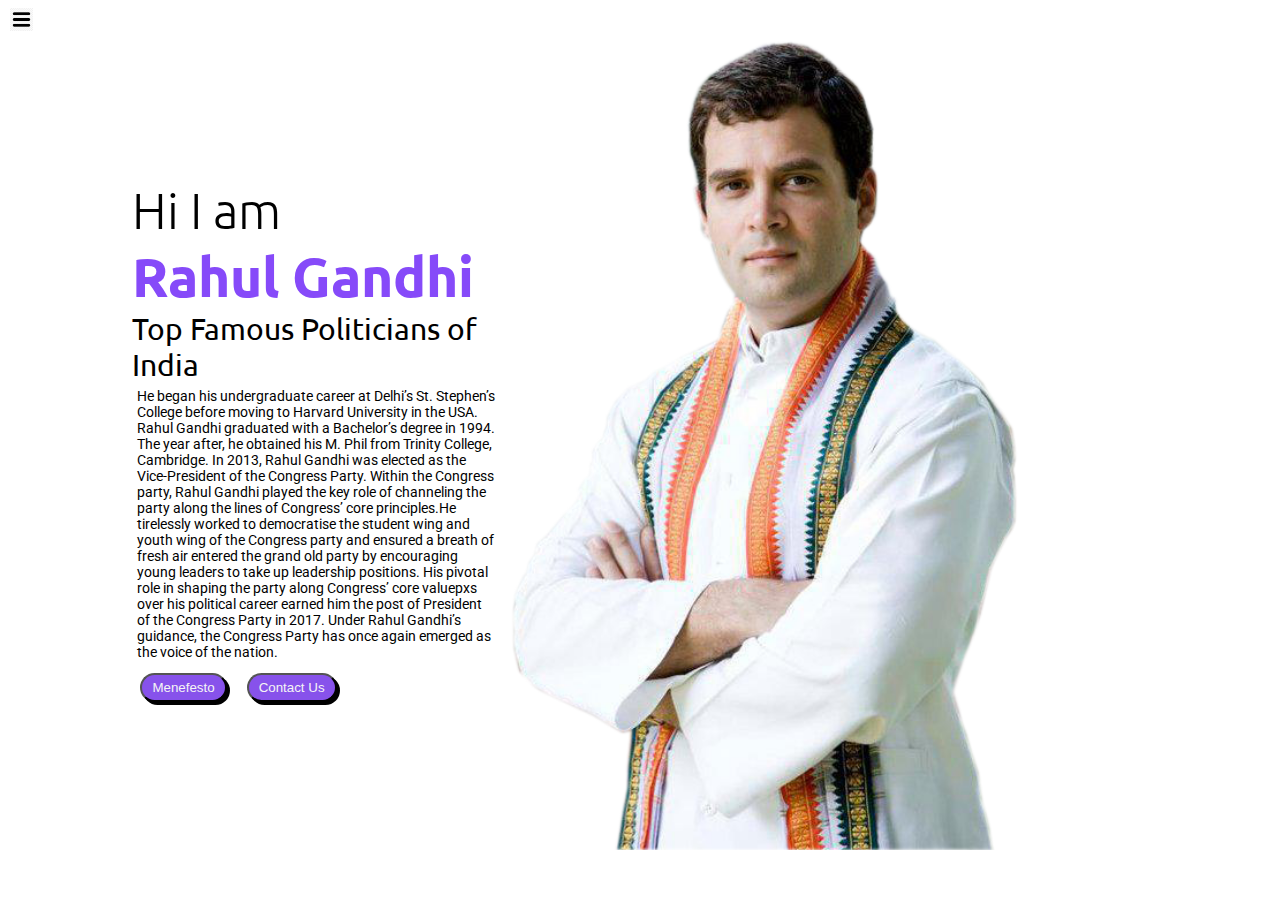
<file: index.html>
<!DOCTYPE html>
<html lang="en">

<head>
    <meta charset="UTF-8">
    <meta name="viewport" content="width=device-width, initial-scale=1.0">
    <title>Page For Org</title>
    <link rel="stylesheet"
        href="https://fonts.googleapis.com/css2?family=Material+Symbols+Outlined:opsz,wght,FILL,GRAD@20..48,100..700,0..1,-50..200" />
    <link rel="stylesheet" href="style.css">
</head>

<body>


    <div class="section">

        <div class="sidebar sidebargo">
            <div class="profile">
                <span>Profile RaGa</span>
            </div>

            <nav>
                <ul>
                    <li><a href="index.html">Home</a></li>
                    <li><a href="intro.html">My Intro</a></li>
                    <li><a href="service.html">Service</a></li>
                    <li><a href="menefesto.html">My Menefesto</a></li>
                    <li><a href="blog.html">Blogs</a></li>
                </ul>
            </nav>
        </div>
        <div class="main">
            <div class="hamburger">
                <img src="/files/navbar.png" alt="" class="ham" width="23px">
                <img src="/files/cross-23-16.png" alt="" class="cross" width="23px">
            </div>
            <div class="info">
                <div class="text">
                    <div class="hi">Hi I am</div>
                    <div class="name">Rahul Gandhi</div>
                    <div class="post">Top Famous Politicians of India</div>
                    <div class="about"> He began his undergraduate career at Delhi’s St. Stephen’s College before moving
                        to Harvard
                        University in the USA.
                        Rahul Gandhi graduated with a Bachelor’s degree in 1994. The year after, he obtained his M. Phil
                        from Trinity College, Cambridge. In 2013, Rahul Gandhi was elected as the Vice-President of the
                        Congress Party. Within the Congress party, Rahul Gandhi played the key role of channeling the
                        party along the lines of Congress’ core principles.He tirelessly worked to democratise the
                        student wing and youth wing of the Congress party and ensured a breath of fresh air entered the
                        grand old party by encouraging young leaders to take up leadership positions. His pivotal role
                        in shaping the party along Congress’ core valuepxs over his political career earned him the post
                        of President of the Congress Party in 2017. Under Rahul Gandhi’s guidance, the Congress Party
                        has once again emerged as the voice of the nation.
                    </div>
                    <div class="btn">
                        <a href="menefesto.html" target="_self"> <button>Menefesto</button></a>
                        <a href="contactus.html" target="_top"> <button>Contact Us</button></a>
                    </div>
                </div>
                <div class="pic">
                    <img src="/files/Daco_1173177.png" alt="">
                </div>
            </div>
        </div>
    </div>
</body>
<script src="org.js"></script>

</html>
</file>
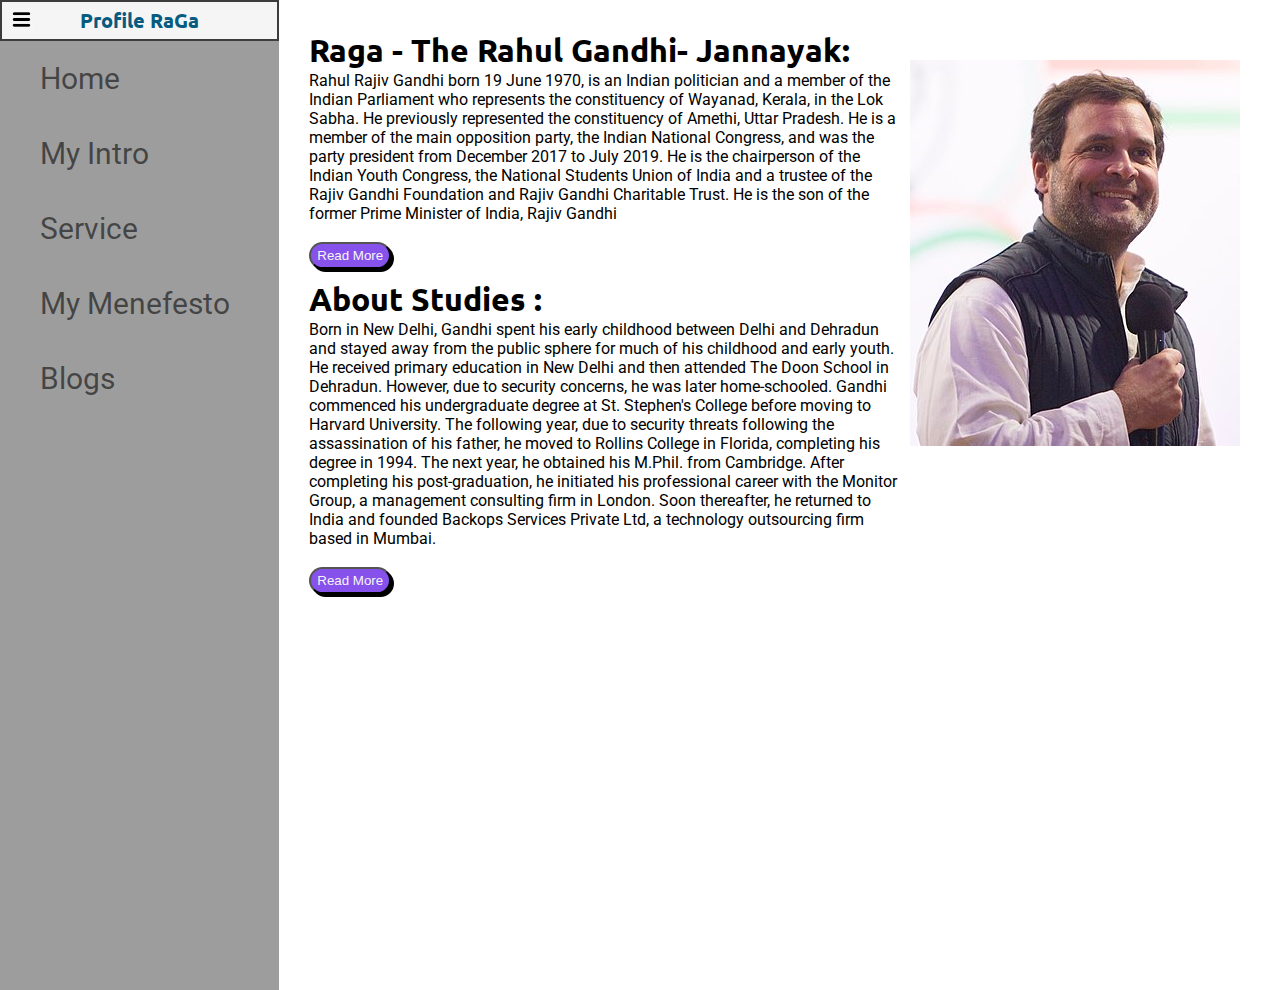
<file: blog.html>
<!DOCTYPE html>
<html lang="en">

<head>
    <meta charset="UTF-8">
    <meta name="viewport" content="width=device-width, initial-scale=1.0">
    <title>Page For Org</title>
    <link rel="stylesheet"
        href="https://fonts.googleapis.com/css2?family=Material+Symbols+Outlined:opsz,wght,FILL,GRAD@20..48,100..700,0..1,-50..200" />
    <link rel="stylesheet" href="style.css">
    <!-- <link rel="stylesheet" href="contactform.css"> -->
</head>

<body>


    <div class="section">

        <div class="sidebar">
            <div class="profile">
                <span>Profile RaGa</span>
            </div>
            <nav>
                <ul>
                    <li><a href="index.html">Home</a></li>
                    <li><a href="intro.html">My Intro</a></li>
                    <li><a href="service.html">Service</a></li>
                    <li><a href="menefesto.html">My Menefesto</a></li>
                    <li><a href="blog.html">Blogs</a></li>
                    <link rel="stylesheet" href="blog.css">
                </ul>
            </nav>
        </div>
        <div class="main">
            <div class="hamburger">
                <img src="/files/navbar.png" alt="" class="ham" width="23px">
                <img src="/files/cross-23-16.png" alt="" class="cross" width="23px">
            </div>
            <div class="container">
                <div class="small">
                    <h1>Raga - The Rahul Gandhi- Jannayak:</h1>
                    <p>Rahul Rajiv Gandhi born 19 June 1970, is an Indian politician and a member of the Indian
                        Parliament who represents the constituency of Wayanad, Kerala, in the Lok Sabha. He previously
                        represented the constituency of Amethi, Uttar Pradesh. He is a member of the main opposition
                        party, the Indian National Congress, and was the party president from December 2017 to July
                        2019. He is the chairperson of the Indian Youth Congress, the National Students Union of India
                        and a trustee of the Rajiv Gandhi Foundation and Rajiv Gandhi Charitable Trust. He is the son of
                        the former Prime Minister of India, Rajiv Gandhi</p>
                    <br>
                    <button class="submit">Read More</button>
                    <h1>About Studies :</h1>
                    <p>Born in New Delhi, Gandhi spent his early childhood between Delhi and Dehradun and stayed away
                        from the public sphere for much of his childhood and early youth. He received primary education
                        in New Delhi and then attended The Doon School in Dehradun. However, due to security concerns,
                        he was later home-schooled. Gandhi commenced his undergraduate degree at St. Stephen's College
                        before moving to Harvard University. The following year, due to security threats following the
                        assassination of his father, he moved to Rollins College in Florida, completing his degree in
                        1994. The next year, he obtained his M.Phil. from Cambridge. After completing his
                        post-graduation, he initiated his professional career with the Monitor Group, a management
                        consulting firm in London. Soon thereafter, he returned to India and founded Backops Services
                        Private Ltd, a technology outsourcing firm based in Mumbai. </p>
                    <br>
                    <button class="submit">Read More</button>
                </div>

                <div class="img">
                    <img src="/files/Rahul gandhi.jpg" alt="" srcset="">
                </div>
            </div>
        </div>
</body>
<script src="org.js"></script>

</html>
</file>
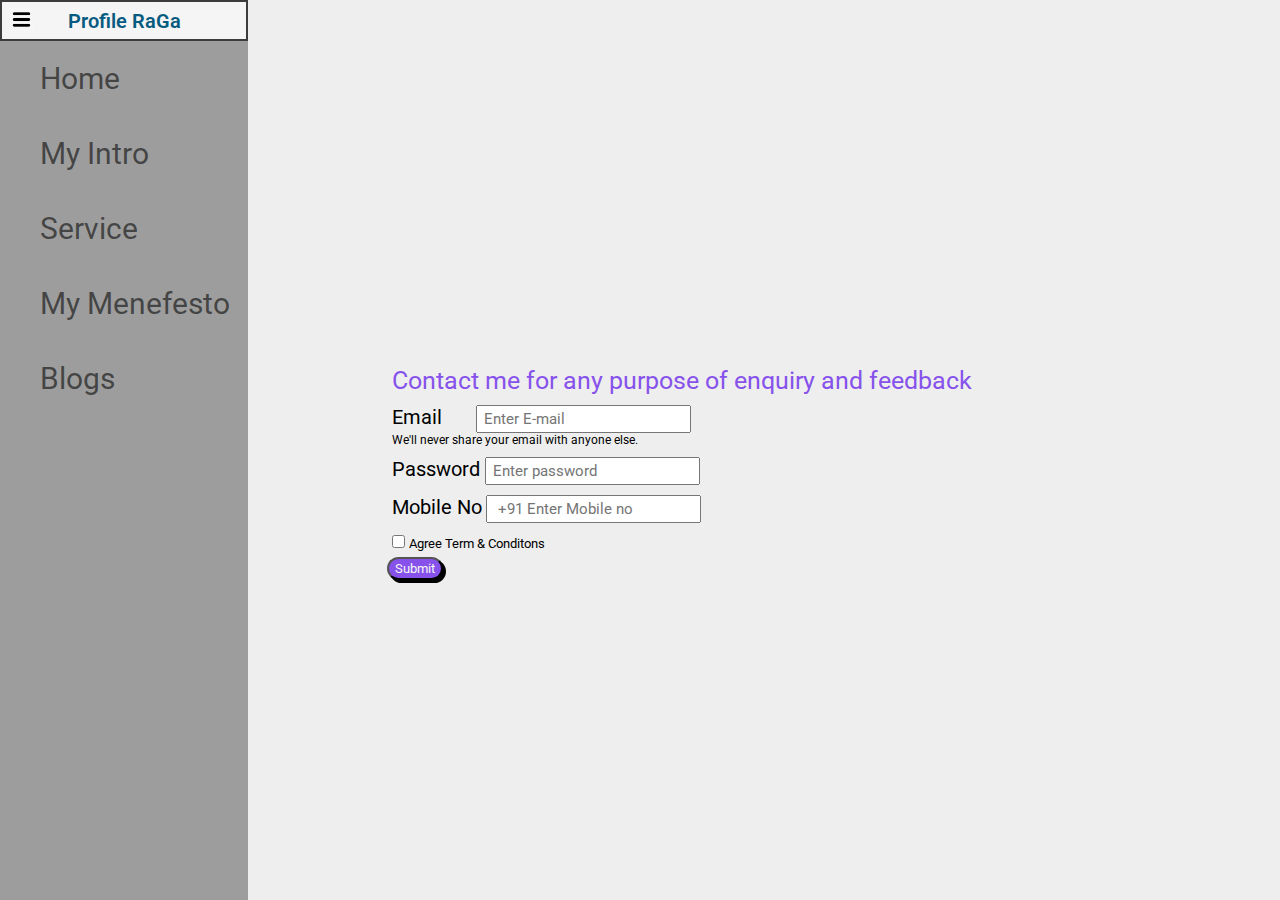
<file: contactus.html>
<!DOCTYPE html>
<html lang="en">

<head>
    <meta charset="UTF-8">
    <meta name="viewport" content="width=device-width, initial-scale=1.0">
    <title>Page For Org</title>
    <link rel="stylesheet"
        href="https://fonts.googleapis.com/css2?family=Material+Symbols+Outlined:opsz,wght,FILL,GRAD@20..48,100..700,0..1,-50..200" />
    <link rel="stylesheet" href="style.css">
    <link rel="stylesheet" href="contactform.css">
</head>

<body>


    <div class="section">

        <div class="sidebar">
            <div class="profile">
                <span>Profile RaGa</span>
            </div>
            <nav>
                <ul>
                    <li><a href="index.html">Home</a></li>
                    <li><a href="intro.html">My Intro</a></li>
                    <li><a href="service.html">Service</a></li>
                    <li><a href="menefesto.html">My Menefesto</a></li>
                    <li><a href="blog.html">Blogs</a></li>
                </ul>
            </nav>
        </div>
        <div class="main">
            <div class="hamburger">
                <img src="/files/navbar.png" alt="" class="ham" width="23px">
                <img src="/files/cross-23-16.png" alt="" class="cross" width="23px">
            </div>
            <div class="contactform">
                <form action="/files/Daco_1173177.png">
                    <div class="head"> Contact me for any purpose of enquiry and feedback</div>
                    <div class="mail">
                        <label for="email" class="email"> Email <span> &nbsp;&nbsp;&nbsp;&nbsp;&nbsp;</span></label>
                        <input type="email" id="email" placeholder="Enter E-mail" required>
                        <p id="emailText">We'll never share your email with anyone else.</p>
                    </div>
                    <div class="pass">
                        <label for="password">Password </label>
                        <input type="password" id="password" placeholder="Enter password">
                    </div>
                    <div class="mob">
                        <label for="mob">Mobile No</label>
                        <input type="number" id="mob" placeholder=" +91 Enter Mobile no" required>

                    </div>
                    <div class="checkbox">
                        <input type="checkbox" id="check" required>
                        <label for="check" class="check">Agree Term & Conditons</label>
                    </div>
                    <button type="submit" class="submit">Submit</button>
                </form>
            </div>
        </div>
    </div>
</body>
<script src="org.js"></script>

</html>
</file>
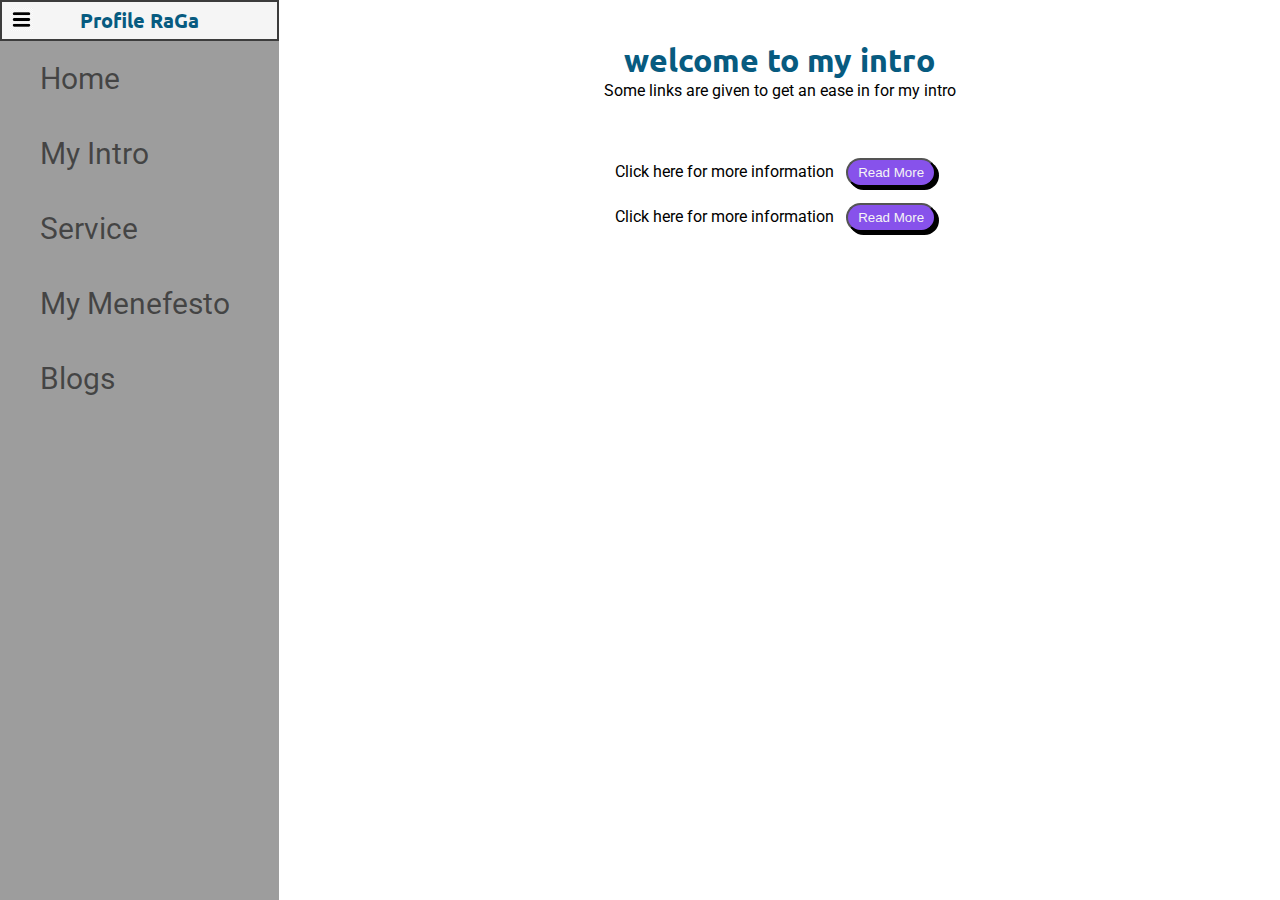
<file: intro.html>
<!DOCTYPE html>
<html lang="en">

<head>
    <meta charset="UTF-8">
    <meta name="viewport" content="width=device-width, initial-scale=1.0">
    <title>Page For Org</title>
    <link rel="stylesheet"
        href="https://fonts.googleapis.com/css2?family=Material+Symbols+Outlined:opsz,wght,FILL,GRAD@20..48,100..700,0..1,-50..200" />
    <link rel="stylesheet" href="style.css">
    <link rel="stylesheet" href="intro.css">
  
</head>

<body>


    <div class="section">

        <div class="sidebar">
            <div class="profile"> 
                <span>Profile RaGa</span>
            </div>
            <nav>
                <ul>
                    <li><a href="index.html">Home</a></li>
                    <li><a href="intro.html">My Intro</a></li>
                    <li><a href="service.html">Service</a></li>
                    <li><a href="menefesto.html">My Menefesto</a></li>
                    <li><a href="blog.html">Blogs</a></li>
                </ul>
            </nav>
        </div>
        <div class="main">
            <div class="hamburger">
                <img src="/files/navbar.png" alt="" class="ham" width="23px">
                <img src="/files/cross-23-16.png" alt="" class="cross" width="23px">
            </div>
            <div class="box">
                <h1>welcome to my intro</h1>
                <p>Some links are given to get an ease in for  my intro</p>
                <div class="btn">
                    <p>Click here for more information  <a href="menefesto.html" target="_self"> <button>Read More</button></a>
                    </p>
                    <p>Click here for more information <a href="blog.html" target="_top"> <button>Read More</button></a>
                    </p>
                </div>
            </div>
        </div>


</body>
<script src="org.js"></script>

</html>
</file>
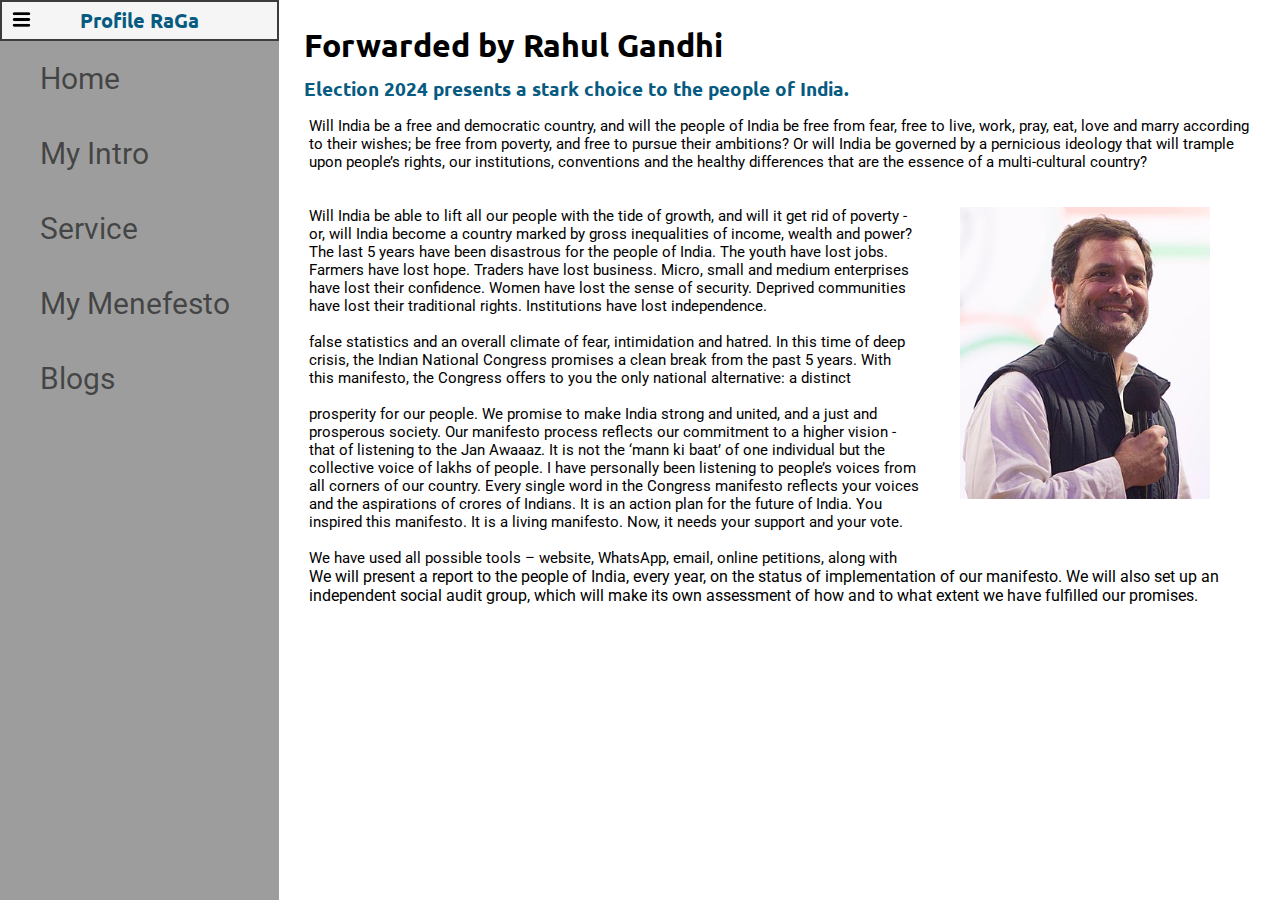
<file: menefesto.html>
<!DOCTYPE html>
<html lang="en">

<head>
    <meta charset="UTF-8">
    <meta name="viewport" content="width=device-width, initial-scale=1.0">
    <title>Page For Org</title>
    <link rel="stylesheet"
        href="https://fonts.googleapis.com/css2?family=Material+Symbols+Outlined:opsz,wght,FILL,GRAD@20..48,100..700,0..1,-50..200" />
    <link rel="stylesheet" href="style.css">
    <link rel="stylesheet" href="menefesto.css">
</head>

<body>


    <div class="section">

        <div class="sidebar">
            <div class="profile"> 
                <span>Profile RaGa</span>
            </div>
            <nav>
                <ul>
                    <li><a href="index.html">Home</a></li>
                    <li><a href="intro.html">My Intro</a></li>
                    <li><a href="service.html">Service</a></li>
                    <li><a href="menefesto.html">My Menefesto</a></li>
                    <li><a href="blog.html">Blogs</a></li>
                </ul>
            </nav>
        </div>
        <div class="main">
            <div class="hamburger">
                <img src="/files/navbar.png" alt="" class="ham" width="23px">
                <img src="/files/cross-23-16.png" alt="" class="cross" width="23px">
            </div>
            <div class="content">
                <h1>Forwarded by Rahul Gandhi</h1>
                <h3>Election 2024 presents a stark choice to the people of India.</h3>
                <div class="text">
                    <p class="flex">Will India be a free and democratic country, and will the people of India be free from fear, free
                        to live, work, pray, eat, love and marry according to their wishes; be free from poverty, and
                        free to pursue their ambitions? Or will India be governed by a pernicious ideology that will
                        trample upon people’s rights, our institutions, conventions and the healthy differences that are
                        the essence of a multi-cultural country? </p>
                    <br><br>

                    <div class="flex">
                        <p>
                            Will India be able to lift all our people with the tide of growth, and will it get rid of
                            poverty - or, will India become a country marked by gross inequalities of income, wealth and
                            power?

                            The last 5 years have been disastrous for the people of India. The youth have lost jobs.
                            Farmers
                            have lost hope. Traders have lost business. Micro, small and medium enterprises have lost
                            their
                            confidence. Women have lost the sense of security. Deprived communities have lost their
                            traditional rights. Institutions have lost independence.
                            <br><br>

                            false statistics and an overall climate of fear, intimidation and hatred.

                            In this time of deep crisis, the Indian National Congress promises a clean break from the
                            past 5
                            years. With this manifesto, the Congress offers to you the only national alternative: a
                            distinct
                            <br><br>
                            prosperity for our people. We promise to make India strong and united, and a just and
                            prosperous
                            society.

                            Our manifesto process reflects our commitment to a higher vision - that of listening to the
                            Jan
                            Awaaaz. It is not the ‘mann ki baat’ of one individual but the collective voice of lakhs of
                            people.

                            I have personally been listening to people’s voices from all corners of our country. Every
                            single word in the Congress manifesto reflects your voices and the aspirations of crores of
                            Indians. It is an action plan for the future of India. You inspired this manifesto. It is a
                            living manifesto. Now, it needs your support and your vote.
                            <br>
                            <br>
                            We have used all possible tools – website, WhatsApp, email, online petitions, along with
                        <div class="img">
                            <img src="/files/Rahul gandhi.jpg" alt="">
                        </div>
                    </div>
                    <p>We will present a report to the people of India, every year, on the status of implementation of our
                        manifesto. We will also set up an independent social audit group, which will make its own assessment
                        of how and to what extent we have fulfilled our promises.</p>
                </div>

            </div>
        </div>
    </div>
</body>
<script src="org.js"></script>

</html>
</file>
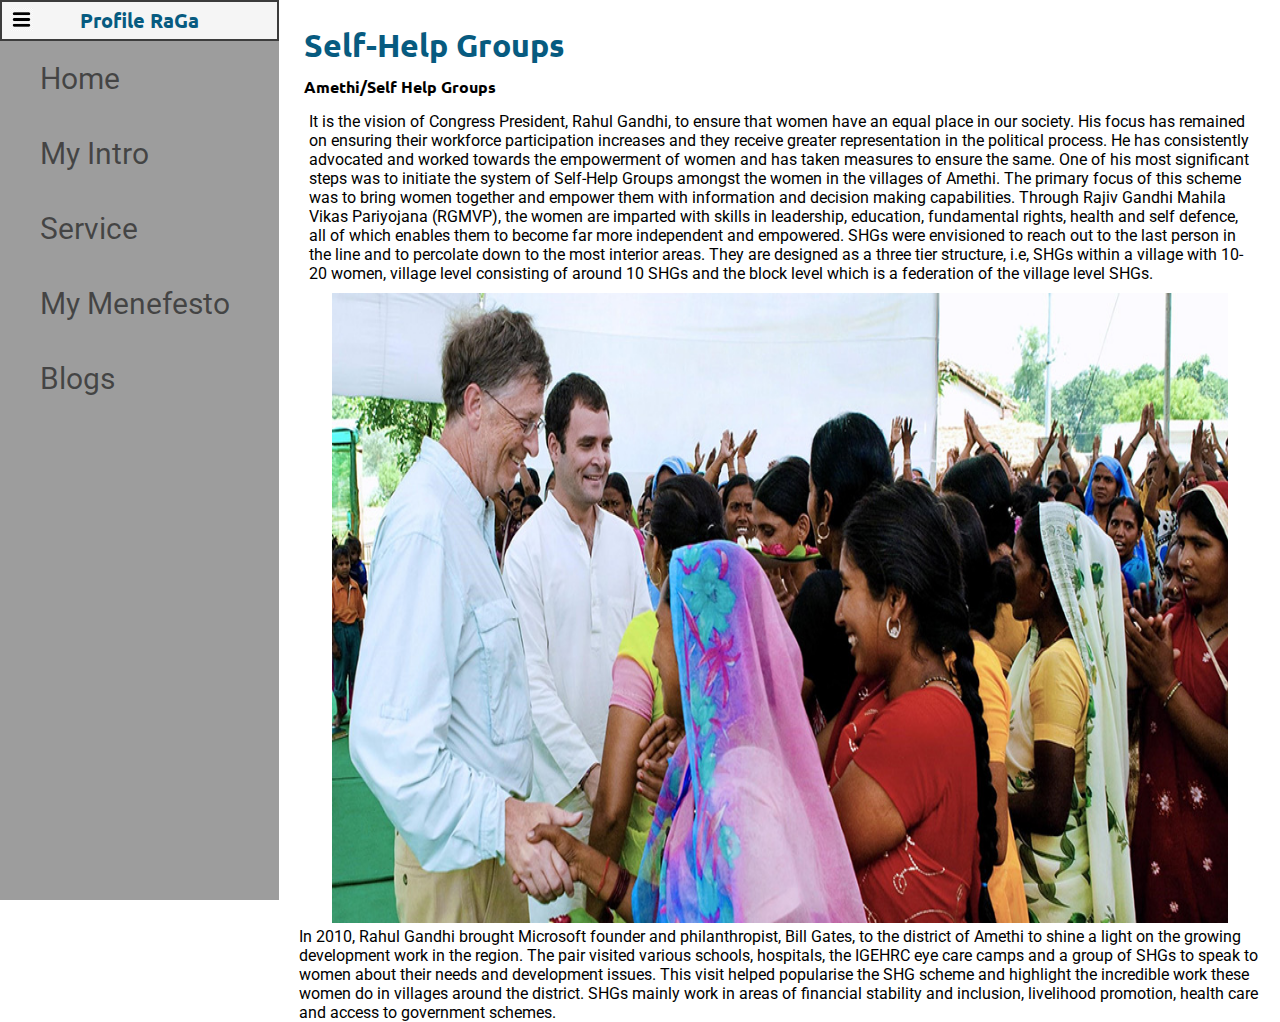
<file: service.html>
<!DOCTYPE html>
<html lang="en">

<head>
    <meta charset="UTF-8">
    <meta name="viewport" content="width=device-width, initial-scale=1.0">
    <title>Page For Org</title>
    <link rel="stylesheet"
        href="https://fonts.googleapis.com/css2?family=Material+Symbols+Outlined:opsz,wght,FILL,GRAD@20..48,100..700,0..1,-50..200" />
    <link rel="stylesheet" href="style.css">
    <link rel="stylesheet" href="service.css">
</head>

<body>


    <div class="section">

        <div class="sidebar">
            <div class="profile"> 
                <span>Profile RaGa</span>
            </div>
            <nav>
                <ul>
                    <li><a href="index.html">Home</a></li>
                    <li><a href="intro.html">My Intro</a></li>
                    <li><a href="service.html">Service</a></li>
                    <li><a href="menefesto.html">My Menefesto</a></li>
                    <li><a href="blog.html">Blogs</a></li>
                </ul>
            </nav>
        </div>
        <div class="main">
            <div class="hamburger">
                <img src="/files/navbar.png" alt="" class="ham" width="23px">
                <img src="/files/cross-23-16.png" alt="" class="cross" width="23px">
            </div>
            <div class="heading">
                <h1> Self-Help Groups</h1>
                <h4>Amethi/Self Help Groups</h4>
                <div class="text">
                    <p>It is the vision of Congress President, Rahul Gandhi, to ensure that women have an equal place in
                        our society. His focus has remained on ensuring their workforce participation increases and they
                        receive greater representation in the political process. He has consistently advocated and
                        worked towards the empowerment of women and has taken measures to ensure the same. One of his
                        most significant steps was to initiate the system of Self-Help Groups amongst the women in the
                        villages of Amethi. The primary focus of this scheme was to bring women together and empower
                        them with information and decision making capabilities. Through Rajiv Gandhi Mahila Vikas
                        Pariyojana (RGMVP), the women are imparted with skills in leadership, education, fundamental
                        rights, health and self defence, all of which enables them to become far more independent and
                        empowered. SHGs were envisioned to reach out to the last person in the line and to percolate
                        down to the most interior areas. They are designed as a three tier structure, i.e, SHGs within a
                        village with 10-20 women, village level consisting of around 10 SHGs and the block level which
                        is a federation of the village level SHGs.</p>
                </div>
                <div class="pic">
                    <center>
                        <img src="/files/Self_Help_Groups2.jpg" alt="">
                    </center>
                </div>
                <p>In 2010, Rahul Gandhi brought Microsoft founder and philanthropist, Bill Gates, to the district of
                    Amethi to shine a light on the growing development work in the region. The pair visited various
                    schools, hospitals, the IGEHRC eye care camps and a group of SHGs to speak to women about their
                    needs and development issues. This visit helped popularise the SHG scheme and highlight the
                    incredible work these women do in villages around the district.

                    SHGs mainly work in areas of financial stability and inclusion, livelihood promotion, health care
                    and access to government schemes.</p>
            </div>
        </div>


</body>
<script src="org.js"></script>

</html>
</file>
<file: style.css>
@import url("https://fonts.googleapis.com/css2?family=Roboto:ital,wght@0,100;0,300;0,400;0,500;0,700;0,900;1,100;1,300;1,400;1,500;1,700;1,900&family=Syne:wght@400..800&family=Ubuntu:ital,wght@0,300;0,400;0,500;0,700;1,300;1,400;1,500;1,700&display=swap");
/*Roboto Fonts*/

@import url("https://fonts.googleapis.com/css2?family=Syne:wght@400..800&family=Ubuntu:ital,wght@0,300;0,400;0,500;0,700;1,300;1,400;1,500;1,700&display=swap"); /*Ubuntu Fonts*/

* {
  margin: 0;
  padding: 0;
}
.sidebar {
  background-color: rgba(0, 0, 0, 0.386);
  color: aliceblue;
  width: 25vw;
  height: 100vh;
  font-size: 20px;
  font-family: "Roboto", sans-serif;
  transition: all 0.4s ease-in;
}
.profile {
  color: #075b80;
  font-family: "Ubuntu", sans-serif;
  font-weight: 600;
  padding: 5px;
  background-color: whitesmoke;
  border: 2px solid rgba(0, 0, 0, 0.756);
  text-align:center;
}
.main {
  /* background-color: #5f5d9c; */
  width: 86vw;
  padding: 20px;
}
.section {
  display: flex;
  height: 100vh;
}
nav ul li {
  list-style: none;
  font-size: 30px;
  padding: 20px 0px;
  padding-left: 40px;
  font-family: "Roboto", sans-serif;
}
nav ul li a {
  text-decoration: none;
  color: rgba(0, 0, 0, 0.565);
}

.info {
  display: flex;
  justify-content: space-around;
  /* background-color: #a8cd9f; */
  width: 70vw;
  height: 90vh;
  margin: auto;
  padding: 20px;
  border-radius: 5px;
  font-family: "Ubuntu", sans-serif;
}
.pic img {
  height: 90vh;
}
.hi {
  font-size: 50px;
  font-weight: 100;
}
.name {
  font-size: 55px;
  font-weight: 600;
  color: #864af9;
}
.post {
  font-size: 30px;
}
.about {
  font-size: 14px;
  font-family: "Roboto", sans-serif;
  margin: 5px;
}
.btn button {
  padding: 5px 10px;
  border-radius: 2px;
  background-color: #8752eb;
  margin: 08px;
  box-shadow: 3px 3px black;
  border-radius: 15px;
  cursor: pointer;
  transition: all 0.3s ease-in;
  color: whitesmoke;
}
.btn button:hover {
  box-shadow: 5px 5px black;
  background-color: white;
  color: #864af9;
}
.text {
  display: flex;
  flex-direction: column;
  justify-content: center;
  padding: 10px;
}
.hamburger {
  position: absolute;
  cursor: pointer;
  top: 7.5px;
  left: 10px;
}
.cross{
  margin-left: 16vw;
}
.sidebargo{
  transform: translate(-450px, 0px);
  position: absolute;
  
}
</file>
<file: contactform.css>
* {
  font-family: "Roboto", sans-serif;
  overflow: hidden;
}
.main {
  margin: auto;
  background-color: #eeeeee;
  height: 100vh;
  width: 100vw;
  display: flex;
 align-items: center;
}

input {
  font-size: 15px;
  padding: 3px 6px;
}
.email {
  font-size: 20px;
}
#emailText {
  font-size: 12px;
}
.submit {
  padding: 2px 6px;
  margin-left: 8.5vw;
  border-radius: 2px;
  background-color: #8752eb;
  box-shadow: 3px 3px black;
  border-radius: 15px;
  cursor: pointer;
  transition: all 0.3s ease-in;
  color: whitesmoke;

}
.submit:hover {
  box-shadow: 5px 5px black;
  background-color: white;
  color: #864af9;
}
form div {
  padding: 5px;
  margin-left: 8.5vw;
}
form{
    padding: 10px;
}
label {
  font-size: 20px;
}
.check {
  font-size: 13px;
}
.head {
  font-size: 25px;
  font-family: "Roboto", sans-serif;
  color: #8752eb;
}
button{
    padding: 10px;
}
</file>
<file: blog.css>
.sidebar {
  height: 110vh;
}
.container {
  display: flex;
  font-family: "Roboto", sans-serif;
  padding: 10px;
}
.submit {
  padding: 4px 6px;
  /* margin-left: 8.5vw; */
  border-radius: 2px;
  background-color: #8752eb;
  box-shadow: 3px 3px black;
  border-radius: 15px;
  cursor: pointer;
  transition: all 0.3s ease-in;
  color: whitesmoke;
  margin-bottom: 10px;
}
.submit:hover {
  box-shadow: 5px 5px black;
  background-color: white;
  color: #864af9;
}
.img {
    margin-top: 30px;
    margin-left: 10px;
    margin-right: 10px
}h1{
    font-family: "ubuntu", sans-serif;
}
.small{
  font-family: "Roboto", sans-serif;
}
</file>
<file: intro.css>
.box {
  padding: 20px;
  display: flex;
  flex-direction: column;
  align-items: center;
}
.btn{
    padding: 50px;
}
h1{
    font-family: "ubuntu", sans-serif;
    color: #075b80;
}
p{
    font-family: "roboto", sans-serif;
}
</file>
<file: menefesto.css>
.main{
    padding: 20px;
}
.flex {
  display: flex;
  font-family: "Roboto", sans-serif;
  font-size: 15px;
}
h1 {
  font-family: "ubuntu", sans-serif;
  padding: 5px;
  color: #000;
}
h3{
    font-family: "ubuntu", sans-serif;
    padding: 5px;
    color: #075b80;
}

.img {
  padding:0  40px 40px 40px;
}
.img img{
    width: 250px;
}
p{
  font-family: "Roboto", sans-serif;
  /* font-size: 15px; */
}
</file>
<file: service.css>
.heading h1{
    font-family: "ubuntu",  sans-serif;
    color: #075b80;
    padding: 5px;
}
h4{
    font-family: "ubuntu",  sans-serif;
    padding: 5px;
}  
p{
    font-family: "Roboto",  sans-serif;  
}
.pic img{
    width: 70vw;
    height: 70vh;
 
}
</file>
